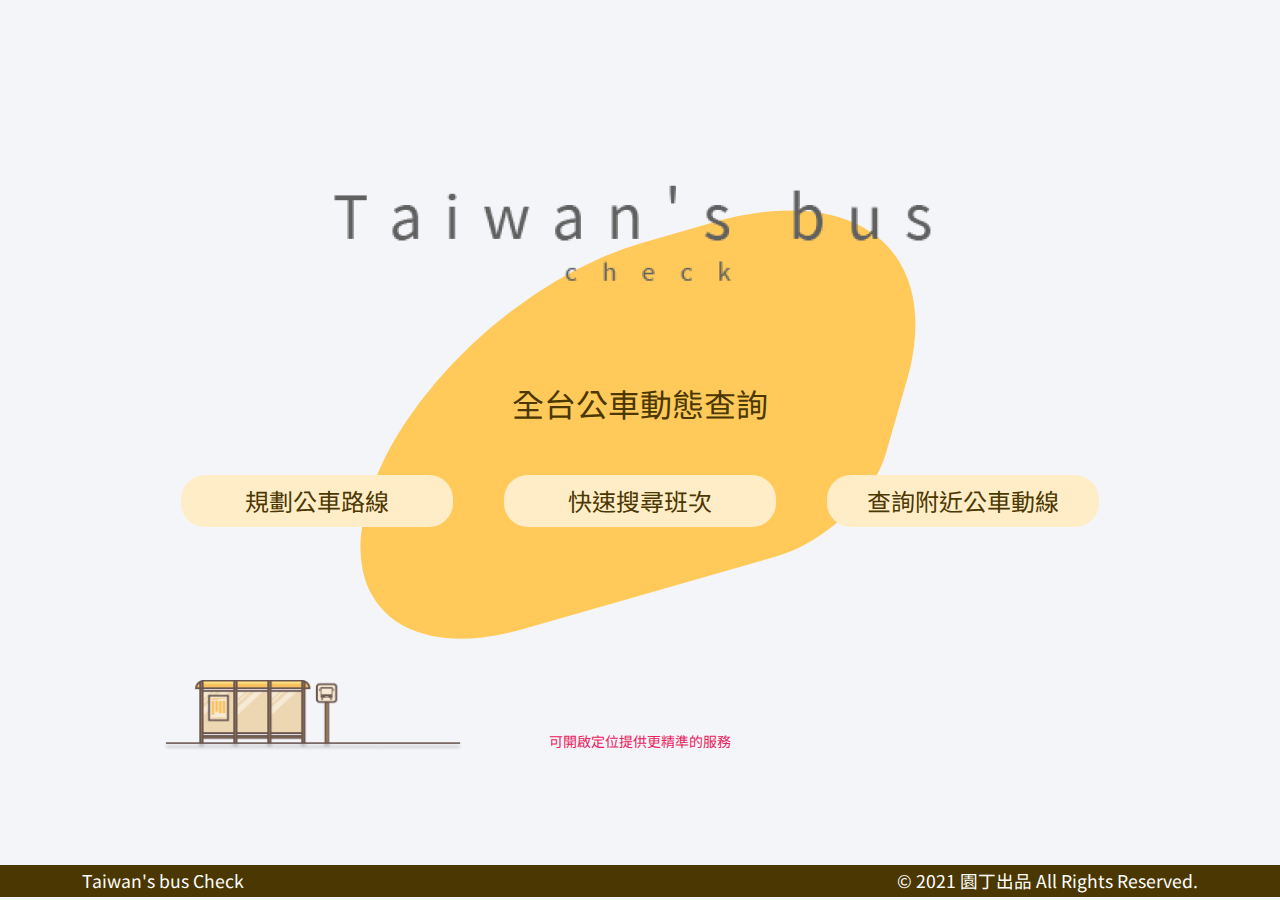
<file: index.html>
<!DOCTYPE html>
<html lang="en">
<head>
    <meta charset="UTF-8">
    <meta http-equiv="X-UA-Compatible" content="IE=edge">
    <meta name="viewport" content="width=device-width, initial-scale=1.0">
    <title>規劃公車路線</title>
    <link rel="stylesheet" href="css/all.css">
    <link href="https://fonts.googleapis.com/css?family=Noto+Sans+TC&display=swap&subset=chinese-traditional"
rel="stylesheet">
</head>
<body>

    <div class="indexContent">
        <section class="text-center logo">
            <!-- 長寬設定放至 css -->
            <img src="img/week_logo_B.png" alt="Taiwan's bus" >
        </section>
        <section class="text-center sub-title">全台公車動態查詢</section>
        <!-- 移除測試用屬性 style="height: 51px;" -->
        <section class="text-center row">
            <a class="yellow-link" href="./PlanningBus.html">規劃公車路線</a>
            <a class="yellow-link" href="">快速搜尋班次</a>
            <a class="yellow-link" href="">查詢附近公車動線</a>
        </section>
        <!-- 移除測試style，加入class  -->
        <section class="text-center illustrate">
            <!-- 加入小房子圖片 -->
            <img src="img/home.png" alt="Taiwan's bus">
            <span>可開啟定位提供更精準的服務</span>
        </section>

        <div class="foot">
            <div class="footContent content">
                <span>Taiwan's bus  Check</span>
                <span>© 2021  園丁出品  All Rights Reserved.</span>
            </div>
        </div>
    </div>




</body>
</html>
</file>
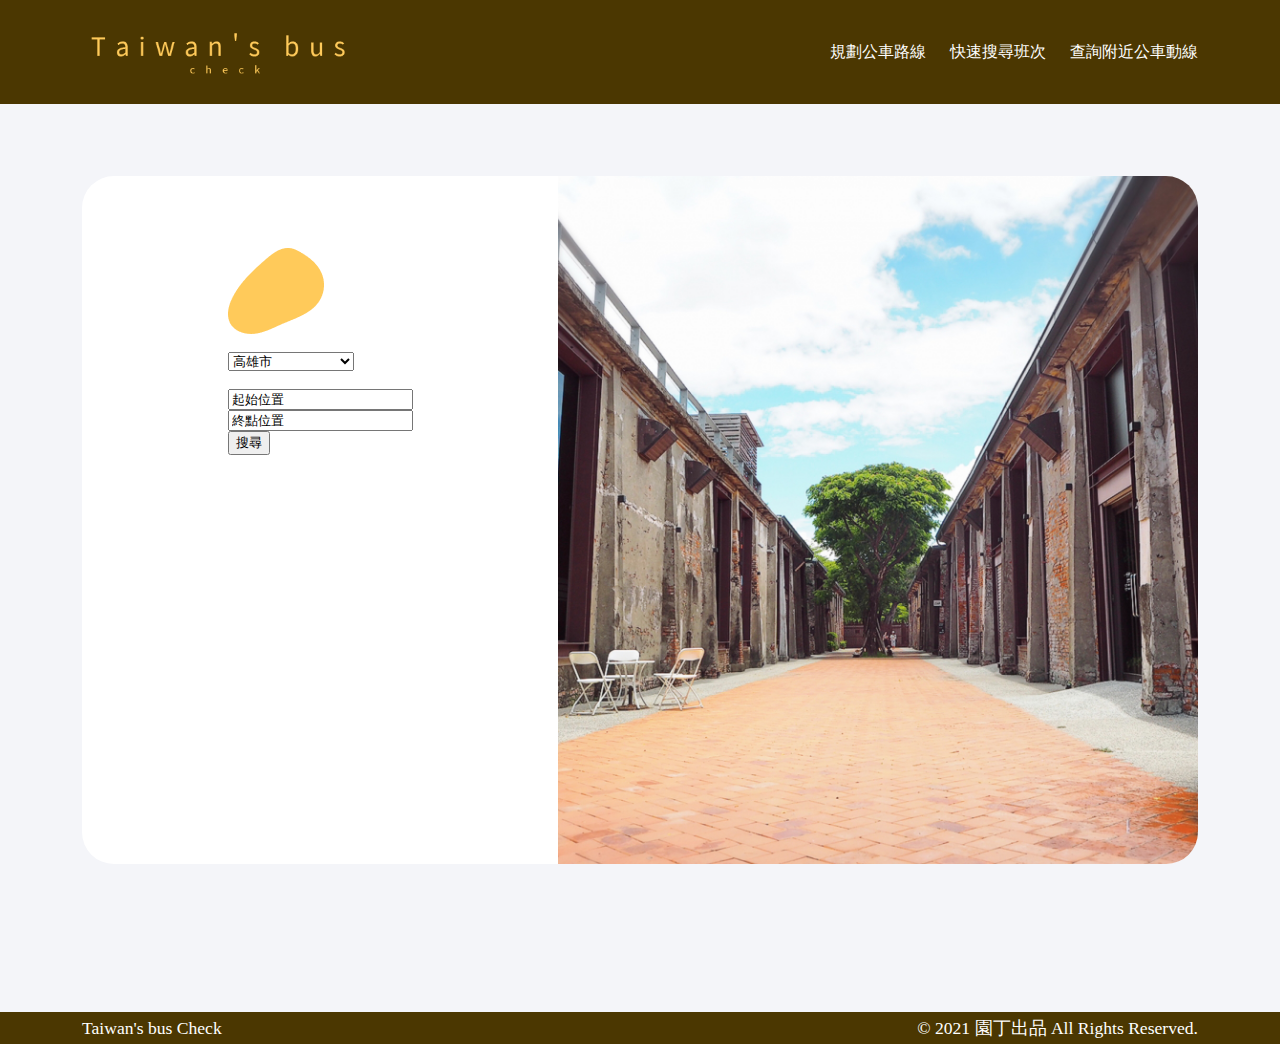
<file: BusShiftDetailed.html>
<!DOCTYPE html>
<html lang="en">
<head>
    <meta charset="UTF-8">
    <meta http-equiv="X-UA-Compatible" content="IE=edge">
    <meta name="viewport" content="width=device-width, initial-scale=1.0">
    <title>班次詳細資訊</title>
    <link rel="stylesheet" href="css/all.css">
</head>
<body>
    <div class="nav ">
        <div class="navContent content">
            <h1><a href="">
                <img src="./img/week_logo_Y.png" alt=""></a>
            </h1>
            <ul class="navText">
                <li><a href="">規劃公車路線</a></li>
                <li><a href="">快速搜尋班次</a></li>
                <li><a href="">查詢附近公車動線</a></li>
            </ul>
        </div>

    </div>
    <div class="content">
        <div class="search">
            <div class="searchText">
                <img src="./img/logoImgY.png" alt="logo">
                <form >
                    <div>
                        <h3>選擇要前往的城市</h3>
                        <select>
                            <option>高雄市</option>
                            <option>桃園市（未開放）</option>
                            <option>台北市（未開放）</option>
                        </select>
                    </div>
                    <div>
                        <h3>輸入公車起訖位置</h3>
                        <input type="text" value="起始位置" name="起始位置">
                        <br>
                        <input type="text" value="終點位置" name="終點位置">
                    </div>

                    <button type="submit" id="searchBtn">搜尋</button>
                </form>
                
            </div>
            <div class="streetImg">
                <img src="./img/22291352_m.jpeg" alt="">
            </div>
        </div>

    </div>

    <div class="foot">
        <div class="footContent content">
            <span>Taiwan's bus  Check</span>
            <span>© 2021  園丁出品  All Rights Reserved.</span>
        </div>
    </div>


</body>
</html>
</file>
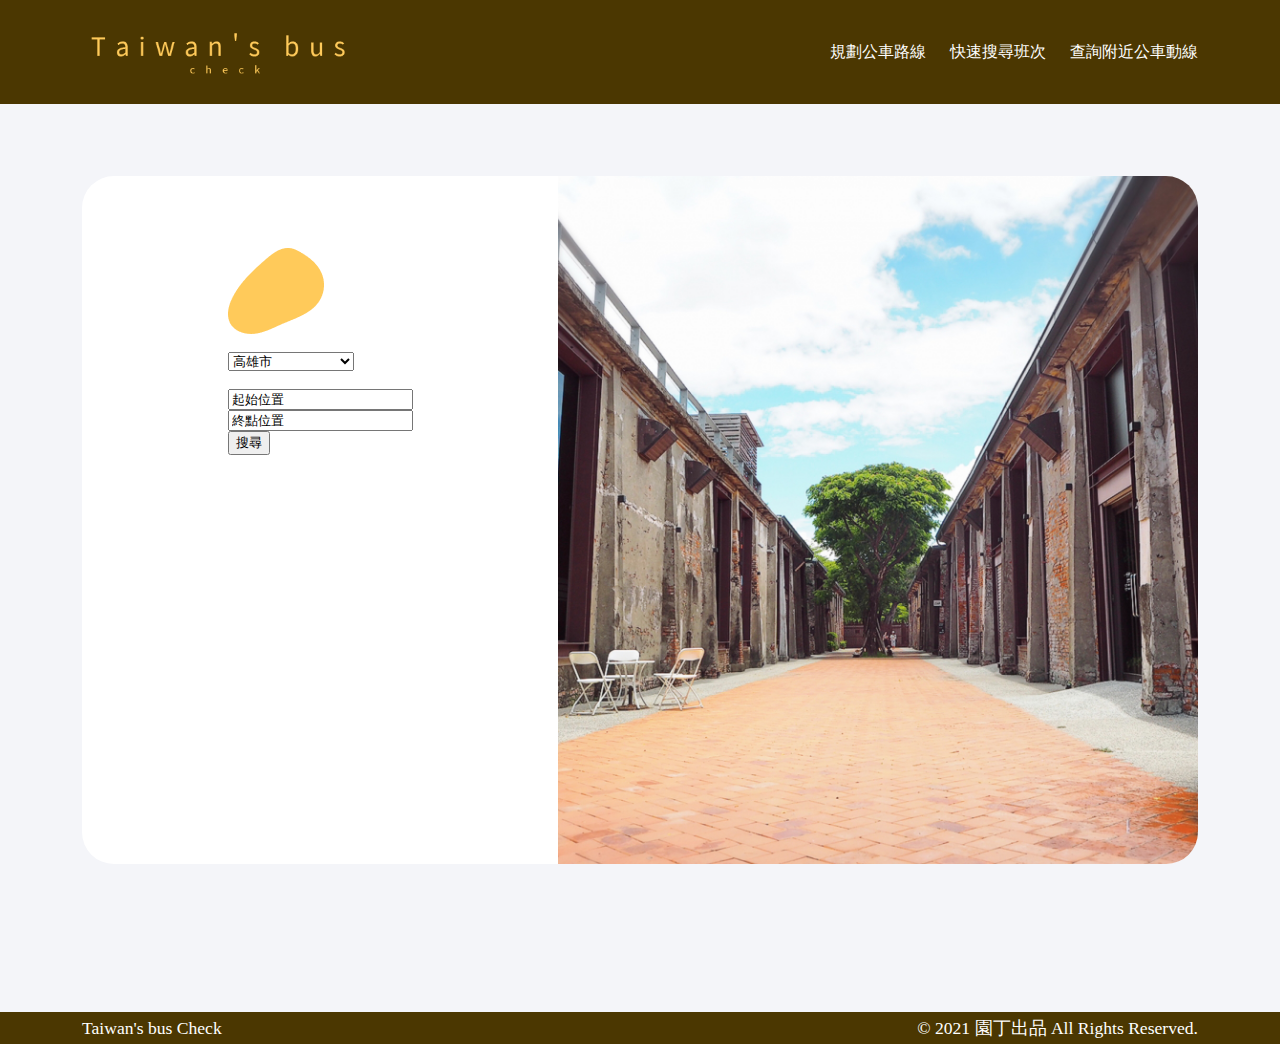
<file: PlanningBus.html>
<!DOCTYPE html>
<html lang="en">
<head>
    <meta charset="UTF-8">
    <meta http-equiv="X-UA-Compatible" content="IE=edge">
    <meta name="viewport" content="width=device-width, initial-scale=1.0">
    <title>規劃公車路線</title>
    <link rel="stylesheet" href="css/all.css">
</head>
<body>
    <div class="nav ">
        <div class="navContent content">
            <h1><a href="./index.html">
                <img src="./img/week_logo_Y.png" alt=""></a>
            </h1>
            <ul class="navText">
                <li><a href="./PlanningBus.html">規劃公車路線</a></li>
                <li><a href="">快速搜尋班次</a></li>
                <li><a href="">查詢附近公車動線</a></li>
            </ul>
        </div>

    </div>
    <div class="content">
        <div class="search">
            <div class="searchText">
                <img src="./img/logoImgY.png" alt="logo">
                <form >
                    <div>
                        <h3>選擇要前往的城市</h3>
                        <select>
                            <option>高雄市</option>
                            <option>桃園市（未開放）</option>
                            <option>台北市（未開放）</option>
                        </select>
                    </div>
                    <div>
                        <h3>輸入公車起訖位置</h3>
                        <input type="text" value="起始位置" name="起始位置">
                        <br>
                        <input type="text" value="終點位置" name="終點位置">
                    </div>

                    <button type="submit" id="searchBtn">搜尋</button>
                </form>
                
            </div>
            <div class="streetImg">
                <img src="./img/22291352_m.jpeg" alt="">
            </div>
        </div>

    </div>

    <div class="foot">
        <div class="footContent content">
            <span>Taiwan's bus  Check</span>
            <span>© 2021  園丁出品  All Rights Reserved.</span>
        </div>
    </div>


</body>
</html>
</file>
<file: css/all.css>
@charset "UTF-8";
html, body, div, span, applet, object, iframe,
h1, h2, h3, h4, h5, h6, p, blockquote, pre,
a, abbr, acronym, address, big, cite, code,
del, dfn, em, img, ins, kbd, q, s, samp,
small, strike, strong, sub, sup, tt, var,
b, u, i, center,
dl, dt, dd, ol, ul, li,
fieldset, form, label, legend,
table, caption, tbody, tfoot, thead, tr, th, td,
article, aside, canvas, details, embed,
figure, figcaption, footer, header, hgroup,
menu, nav, output, ruby, section, summary,
time, mark, audio, video {
  margin: 0;
  padding: 0;
  border: 0;
  font-size: 100%;
  font: inherit;
  vertical-align: baseline;
}

/* HTML5 display-role reset for older browsers */
article, aside, details, figcaption, figure,
footer, header, hgroup, menu, nav, section {
  display: block;
}

body {
  line-height: 1;
}

ol, ul {
  list-style: none;
}

blockquote, q {
  quotes: none;
}

blockquote:before, blockquote:after,
q:before, q:after {
  content: '';
  content: none;
}

table {
  border-collapse: collapse;
  border-spacing: 0;
}

body {
  margin: 0px;
  width: 100%;
  background: #F4F5F9;
  font-family: 'Noto Sans TC';
  font-style: normal;
  font-weight: normal;
  font-size: 12px;
  line-height: 18px;
  color: #FFFFFF;
}

.logo {
  height: 181px;
  margin-top: 150px;
  z-index: 10;
}

.logo img {
  display: block;
  margin: auto;
  width: 699px;
  height: 181px;
}

.sub-title {
  font-family: 'Noto Sans TC';
  font-style: normal;
  font-weight: normal;
  font-size: 32px;
  line-height: 48px;
  color: #4B3701;
  margin: 48px 0px;
}

.yellow-link {
  display: inline-block;
  background-color: #FFEDC8;
  border-radius: 24px;
  width: 272px;
  -webkit-box-align: start;
      -ms-flex-align: start;
          align-items: flex-start;
  padding: 8px 24px;
  margin: 0px 24px;
}

.row {
  height: 51px;
}

.row a {
  font-family: Noto Sans TC;
  font-style: normal;
  font-weight: normal;
  font-size: 24px;
  line-height: 36px;
  text-decoration: none;
  color: #4B3701;
}

section span {
  padding-top: 256px;
  font-family: Noto Sans TC;
  font-style: normal;
  font-weight: normal;
  font-size: 14px;
  line-height: 20px;
  color: #E8225D;
}

.text-center {
  text-align: center;
}

.illustrate {
  height: 134px;
  margin-top: 205px;
}

.illustrate img {
  position: absolute;
  left: 162px;
  padding-top: -500px;
  margin-top: -51px;
  width: 302px;
  height: 71px;
}

.test {
  position: static;
  width: 112px;
  height: 18px;
  left: 0px;
  top: 0px;
  -webkit-box-flex: 0;
      -ms-flex: none;
          flex: none;
  -webkit-box-ordinal-group: 1;
      -ms-flex-order: 0;
          order: 0;
  -ms-flex-positive: 0;
      flex-grow: 0;
  margin: 0px 80px;
}

.testr {
  position: static;
  width: 208px;
  height: 18px;
  left: 908px;
  top: 0px;
  -webkit-box-flex: 0;
      -ms-flex: none;
          flex: none;
  -webkit-box-ordinal-group: 2;
      -ms-flex-order: 1;
          order: 1;
  -ms-flex-positive: 0;
      flex-grow: 0;
  margin: 0px 80px;
}

.indexContent::before {
  content: '';
  width: 611px;
  height: 548px;
  background-color: #FFCA5A;
  z-index: -9999;
  position: absolute;
  left: 27%;
  top: 13%;
  -webkit-clip-path: inset(20% 5% 10% 5% round 185% 218% 73% 175%);
  -webkit-transform: skew(344deg, 344deg);
          transform: skew(344deg, 344deg);
}

* {
  -webkit-box-sizing: border-box;
          box-sizing: border-box;
  font-family: 'Noto Sans TC', '微軟正黑體', sans-serif;
}

* a {
  text-decoration: none;
  color: inherit;
}

* img {
  display: block;
}

body {
  background-color: #F4F5F9;
}

.nav {
  background-color: #4B3701;
  color: White;
}

.nav .navContent {
  display: -webkit-box;
  display: -ms-flexbox;
  display: flex;
  -webkit-box-pack: justify;
      -ms-flex-pack: justify;
          justify-content: space-between;
}

.nav .navContent h1 img {
  width: 18.5rem;
}

.nav .navContent .navText {
  display: -webkit-box;
  display: -ms-flexbox;
  display: flex;
  -webkit-box-align: center;
      -ms-flex-align: center;
          align-items: center;
  font-size: 1rem;
  font-weight: 400;
  line-height: 1.5rem;
}

.nav .navContent .navText li {
  padding-left: 1.5rem;
}

.content {
  width: 69.75rem;
  margin: 0 auto;
}

p {
  font-size: 1rem;
  line-height: 1.5rem;
}

.search {
  display: -webkit-box;
  display: -ms-flexbox;
  display: flex;
  -webkit-box-pack: justify;
      -ms-flex-pack: justify;
          justify-content: space-between;
  margin-top: 4.5rem;
  margin-bottom: 9.25rem;
  background-color: #FFFFFF;
  border-radius: 32px;
}

.searchText {
  margin: 0 auto;
  padding: 4.5rem 3rem;
}

.streetImg {
  width: 40rem;
  height: 43rem;
  overflow: hidden;
  border-radius: 0 2rem 2rem 0;
}

.streetImg img {
  height: 100%;
  margin-left: -20%;
}

.foot {
  background-color: #4B3701;
  color: White;
  font-size: 1.1rem;
  line-height: 1.3rem;
  height: 2rem;
  display: -webkit-box;
  display: -ms-flexbox;
  display: flex;
  -webkit-box-align: center;
      -ms-flex-align: center;
          align-items: center;
}

.foot .footContent {
  display: -webkit-box;
  display: -ms-flexbox;
  display: flex;
  -webkit-box-pack: justify;
      -ms-flex-pack: justify;
          justify-content: space-between;
}

.foot .footContent span {
  display: block;
}

.busRoute {
  display: -webkit-box;
  display: -ms-flexbox;
  display: flex;
  -webkit-box-pack: justify;
      -ms-flex-pack: justify;
          justify-content: space-between;
  margin: 3rem auto;
}

.busCard {
  margin-bottom: 3rem;
  width: 22.25rem;
}

.busCardTitle {
  font-size: 1rem;
  line-height: 1.5rem;
  margin-bottom: 1rem;
}

.googleMap {
  width: 40rem;
  height: 43rem;
  overflow: hidden;
}

.googleMap img {
  height: 100%;
}

.routeEnter {
  padding: 1.1rem;
  border: 1px solid #4B3701;
  border-radius: 4px;
}

.suggestedList {
  padding: 1.1rem;
  border: 1px solid #4B3701;
  border-radius: 4px;
}

.suggestedList a {
  display: block;
  text-align: end;
}

.suggestedList .suggestedTitle {
  display: -webkit-box;
  display: -ms-flexbox;
  display: flex;
  -webkit-box-pack: justify;
      -ms-flex-pack: justify;
          justify-content: space-between;
}

.suggestedList .routeText {
  display: block;
  margin: 1rem 0;
  padding: 1rem 0;
  border-top: 1px solid #4B3701;
  border-bottom: 1px solid #4B3701;
}

.suggestedList:hover {
  background-color: #FFCA5A;
}

.suggestedList:hover .routeText {
  border-top: 1px solid #FFFFFF;
  border-bottom: 1px solid #FFFFFF;
}
/*# sourceMappingURL=all.css.map */
</file>
